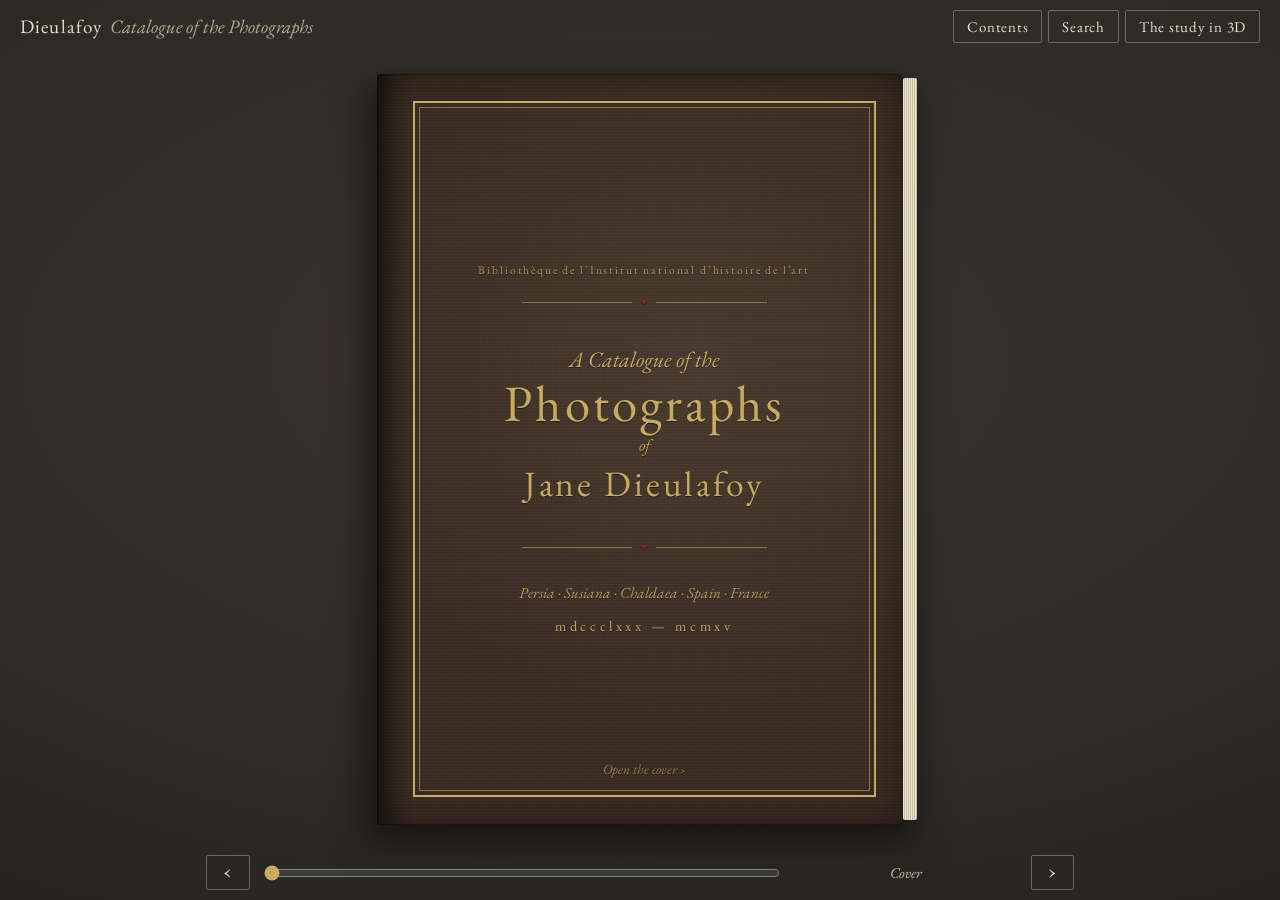
<file: index.html>
<!doctype html>
<html lang="en">
<head>
  <meta charset="utf-8">
  <meta name="viewport" content="width=device-width, initial-scale=1, viewport-fit=cover">
  <title>Jane Dieulafoy: A Catalogue of the Photographs</title>
  <meta name="description" content="A catalogue of Jane Dieulafoy's photographs, in the manner of an old printed catalogue: 774 numbered plates from the Dieulafoy albums of the INHA library, Paris, in six chapters.">
  <meta name="theme-color" content="#2e2a26">
  <link rel="preconnect" href="https://fonts.googleapis.com">
  <link rel="preconnect" href="https://fonts.gstatic.com" crossorigin>
  <link href="https://fonts.googleapis.com/css2?family=EB+Garamond:ital,wght@0,400;0,500;0,600;1,400;1,500&family=IM+Fell+English+SC&family=IM+Fell+English:ital@0;1&display=swap" rel="stylesheet">
  <link rel="stylesheet" href="css/catalogue.css">
  <link rel="icon" href="data:image/svg+xml,%3Csvg xmlns='http://www.w3.org/2000/svg' viewBox='0 0 32 32'%3E%3Crect width='32' height='32' fill='%233a2f26'/%3E%3Ctext x='16' y='24' font-family='Georgia' font-size='22' fill='%23e8d9b5' text-anchor='middle'%3ED%3C/text%3E%3C/svg%3E">
</head>
<body>
  <header class="top">
    <a class="top-title" href="#p0"><span class="sc">Dieulafoy</span> <em>Catalogue of the Photographs</em></a>
    <nav class="top-nav" aria-label="Catalogue">
      <button type="button" class="tbtn" data-go="contents">Contents</button>
      <button type="button" class="tbtn" data-act="search">Search</button>
      <a class="tbtn" href="study.html">The study in 3D</a>
    </nav>
  </header>

  <main class="desk" id="desk">
    <div class="book" id="book" aria-live="polite">
      <div class="edge edge-l" aria-hidden="true"></div>
      <div class="edge edge-r" aria-hidden="true"></div>
      <div class="slot slot-l" id="slot-l"></div>
      <div class="slot slot-r" id="slot-r"></div>
      <div class="ribbon" aria-hidden="true"></div>
      <button type="button" class="turn-zone tz-prev" data-act="prev" aria-label="Previous page"></button>
      <button type="button" class="turn-zone tz-next" data-act="next" aria-label="Next page"></button>
    </div>
  </main>

  <footer class="bar" role="toolbar" aria-label="Pages">
    <button type="button" class="tbtn arrow" data-act="prev" aria-label="Previous page">‹</button>
    <label class="scrub"><span class="sr">Go to page</span><input type="range" id="scrub" min="0" value="0"></label>
    <span class="folio" id="folio"></span>
    <button type="button" class="tbtn arrow" data-act="next" aria-label="Next page">›</button>
  </footer>

  <div class="sheet" id="search" hidden role="dialog" aria-label="Search the catalogue">
    <div class="sheet-card">
      <button type="button" class="sheet-close" data-act="close-search" aria-label="Close">✕</button>
      <p class="kicker">Search the catalogue</p>
      <label><span class="sr">Search captions</span><input type="search" id="q" placeholder="Ispahan, pont, derviche, frise, Salamanque…" autocomplete="off"></label>
      <p class="hits" id="hits"></p>
      <ol class="results" id="results"></ol>
    </div>
  </div>

  <div class="viewer" id="viewer" hidden role="dialog" aria-modal="true" aria-labelledby="v-title">
    <div class="v-stage">
      <div class="v-osd" id="v-osd"></div>
      <div class="v-tools">
        <button type="button" data-v="zoomin" aria-label="Zoom in">+</button>
        <button type="button" data-v="zoomout" aria-label="Zoom out">&minus;</button>
        <button type="button" data-v="home" aria-label="Fit to screen">&#9634;</button>
      </div>
      <button type="button" class="v-nav v-prev" data-v="prev" aria-label="Previous plate">&larr;</button>
      <button type="button" class="v-nav v-next" data-v="next" aria-label="Next plate">&rarr;</button>
    </div>
    <aside class="v-panel">
      <button type="button" class="sheet-close" data-v="close" aria-label="Close">✕</button>
      <p class="kicker" id="v-no"></p>
      <h2 id="v-title"></h2>
      <dl class="v-meta" id="v-meta"></dl>
      <div class="v-actions" id="v-actions"></div>
    </aside>
  </div>

  <noscript><p class="noscript">This catalogue needs JavaScript to turn its pages.</p></noscript>
  <script src="vendor/openseadragon.min.js"></script>
  <script type="module" src="js/catalogue.js"></script>
</body>
</html>
</file>
<file: css/catalogue.css>
/* Jane Dieulafoy: A Catalogue of the Photographs. A printed catalogue on a desk, in plain
   colours: cream paper, black ink, one muted red, and brown cloth with gilt for the covers. */

:root {
  --paper: #f3ecdc;
  --paper-2: #ece2cc;
  --ink: #241f1a;
  --ink-soft: #62574a;
  --red: #7a2a1d;
  --gilt: #c9aa62;
  --cloth: #3b2c22;
  --desk: #2e2a26;
  --line: rgba(36, 31, 26, 0.28);
  --serif: 'EB Garamond', Garamond, Georgia, serif;
  --fell: 'IM Fell English', 'EB Garamond', Georgia, serif;
  --fell-sc: 'IM Fell English SC', 'EB Garamond', Georgia, serif;
  --grain: url("data:image/svg+xml;utf8,<svg xmlns='http://www.w3.org/2000/svg' width='220' height='220'><filter id='n'><feTurbulence type='fractalNoise' baseFrequency='.85' numOctaves='3' stitchTiles='stitch'/><feColorMatrix values='0 0 0 0 .35  0 0 0 0 .27  0 0 0 0 .16  0 0 0 .09 0'/></filter><rect width='100%' height='100%' filter='url(%23n)'/></svg>");
}

* { box-sizing: border-box; }
html, body { height: 100%; margin: 0; }
body {
  display: flex; flex-direction: column;
  background: radial-gradient(120% 90% at 50% 40%, #3a3530 0%, var(--desk) 55%, #1f1c19 100%);
  color: var(--ink);
  font-family: var(--serif);
  overflow: hidden;
  -webkit-font-smoothing: antialiased;
}
button { font: inherit; color: inherit; }
a { color: inherit; }
[hidden] { display: none !important; }
.sr { position: absolute; width: 1px; height: 1px; overflow: hidden; clip: rect(0 0 0 0); }
.sc { font-family: var(--fell-sc); letter-spacing: 0.06em; }

/* ---------- top and bottom bars ---------- */
.top, .bar {
  display: flex; align-items: center; gap: 12px;
  padding: 10px 20px; color: #e9dfc8; flex: none;
}
.top { justify-content: space-between; }
.top-title { text-decoration: none; font-size: 19px; white-space: nowrap; overflow: hidden; text-overflow: ellipsis; }
.top-title em { color: #b9ab92; margin-left: 4px; }
.top-nav { display: flex; gap: 6px; flex: none; }
.tbtn {
  appearance: none; cursor: pointer; text-decoration: none;
  padding: 6px 13px; border: 1px solid rgba(233, 223, 200, 0.35); border-radius: 2px;
  background: transparent; font-family: var(--fell-sc); font-size: 15px; letter-spacing: 0.05em; color: #e9dfc8;
  transition: background 0.2s, border-color 0.2s;
}
.tbtn:hover { background: rgba(233, 223, 200, 0.1); border-color: rgba(233, 223, 200, 0.7); }
.tbtn:focus-visible, .plate:focus-visible { outline: 2px solid var(--gilt); outline-offset: 2px; }
.bar { justify-content: center; padding-bottom: max(10px, env(safe-area-inset-bottom)); }
.arrow { font-size: 22px; line-height: 1; padding: 4px 16px 7px; font-family: var(--serif); }
.scrub { flex: 1; max-width: 520px; display: flex; }
.scrub input { width: 100%; accent-color: var(--gilt); }
.folio { min-width: 15em; font-size: 15px; font-style: italic; color: #cfc3aa; text-align: center; white-space: nowrap; overflow: hidden; text-overflow: ellipsis; }

/* ---------- the book on the desk ---------- */
.desk { flex: 1; min-height: 0; display: grid; place-items: center; perspective: 2800px; }
.book {
  position: relative;
  width: calc(var(--pw) * 2); height: var(--ph);
  transform-style: preserve-3d;
  transition: transform 0.7s cubic-bezier(.3, .1, .2, 1), opacity 0.35s;
  opacity: 0;
}
.book.ready { opacity: 1; }
.book.single { width: var(--pw); }
.book.closed { transform: translateX(calc(var(--pw) * -0.5)); }
.book.at-end { transform: translateX(calc(var(--pw) * 0.5)); }
.book::before { /* the shadow the book casts on the desk */
  content: ''; position: absolute; inset: 1.5% -1% -2.5% -1%;
  background: rgba(0, 0, 0, 0.5); filter: blur(18px); z-index: -1; border-radius: 4px;
  transform: translateZ(-1px);
}
.book.closed::before { left: 49%; }
.book.at-end::before { right: 49%; }
.slot { position: absolute; top: 0; width: var(--pw); height: var(--ph); transition: opacity 0.18s; }
.slot-l { left: 0; }
.slot-r { left: var(--pw); }
.single .slot-l { display: none; }
.single .slot-r { left: 0; }
.book.jump .slot { opacity: 0; }

/* page edges: the thickness of the pages read and still to read */
.edge {
  position: absolute; top: 0.6%; height: 98.8%; z-index: 0;
  background: repeating-linear-gradient(to right, #efe6d2 0 1px, #c9bc9e 1px 2px);
  border-radius: 2px;
}
.edge-l { right: 100%; width: var(--el, 0px); }
.edge-r { left: 100%; width: var(--er, 0px); }
.book.closed .edge-l, .book.at-end .edge-r { display: none; }
.book.closed .edge-r { background: repeating-linear-gradient(to right, #efe6d2 0 1px, #c9bc9e 1px 2px); }

/* the silk ribbon */
.ribbon {
  position: absolute; z-index: 6; pointer-events: none;
  left: calc(var(--pw) + 0.9em); top: -0.25em;
  width: 0.62em; height: calc(var(--ph) + 2.4em);
  background: linear-gradient(90deg, #5e1e14, var(--red) 45%, #8d3a2a 60%, #5e1e14);
  clip-path: polygon(0 0, 100% 0, 100% 100%, 50% 96.5%, 0 100%);
  transform-origin: top center;
  box-shadow: 0 0 4px rgba(0, 0, 0, 0.3);
}
.single .ribbon { left: 0.9em; }
.book.closed .ribbon, .book.at-end .ribbon { display: none; }
.book.turning .ribbon { animation: sway 0.9s ease-in-out; }
@keyframes sway { 0%, 100% { transform: rotate(0); } 35% { transform: rotate(-2.2deg); } 70% { transform: rotate(1.2deg); } }

/* ---------- pages ---------- */
.page {
  position: absolute; inset: 0; overflow: hidden;
  display: flex; flex-direction: column;
  padding: 2.3em 2.5em 1.9em;
  background-color: var(--paper);
  background-image: var(--grain);
  font-size: 1em; line-height: 1.42;
}
.page.verso { background-image: linear-gradient(to left, rgba(70, 50, 25, 0.22), rgba(70, 50, 25, 0.05) 4%, transparent 9%), linear-gradient(to right, rgba(70, 50, 25, 0.06), transparent 3%), var(--grain); border-radius: 3px 0 0 3px; }
.page.recto { background-image: linear-gradient(to right, rgba(70, 50, 25, 0.22), rgba(70, 50, 25, 0.05) 4%, transparent 9%), linear-gradient(to left, rgba(70, 50, 25, 0.06), transparent 3%), var(--grain); border-radius: 0 3px 3px 0; }
.single .page.verso { background-image: linear-gradient(to right, rgba(70, 50, 25, 0.16), transparent 6%), var(--grain); }
.rh {
  flex: none; text-align: center; font-size: 0.66em; letter-spacing: 0.14em; color: var(--ink-soft);
  padding-bottom: 0.45em; margin-bottom: 1.1em; border-bottom: 1px solid var(--line);
}
.pg-body { flex: 1; min-height: 0; display: flex; flex-direction: column; }
.fo { flex: none; margin-top: 0.9em; font-size: 0.72em; color: var(--ink-soft); font-variant-numeric: oldstyle-nums; }
.verso .fo { text-align: left; }
.recto .fo { text-align: right; }

/* corner curl when the pointer is on the turning edge */
.page::before {
  content: ''; position: absolute; bottom: 0; width: 0; height: 0; z-index: 3; pointer-events: none;
  transition: width 0.25s ease, height 0.25s ease;
}
.recto::before { right: 0; background: linear-gradient(315deg, transparent 49%, #d7ccb3 50%, #f6efdf 72%, #fffaf0 100%); box-shadow: -3px -3px 6px rgba(0, 0, 0, 0.12); }
.verso::before { left: 0; background: linear-gradient(45deg, transparent 49%, #d7ccb3 50%, #f6efdf 72%, #fffaf0 100%); box-shadow: 3px -3px 6px rgba(0, 0, 0, 0.12); }
.book:not(.turning):has(.tz-next:hover) .slot-r .page.recto::before,
.book:not(.turning):has(.tz-prev:hover) .slot-l .page.verso::before { width: 3.2em; height: 3.2em; }
.turn-zone {
  position: absolute; top: 0; height: 100%; width: 8%; z-index: 4;
  appearance: none; border: 0; padding: 0; background: transparent; cursor: pointer;
}
.tz-prev { left: 0; }
.tz-next { right: 0; }
.single .turn-zone { width: 14%; }

/* ---------- the turning leaf ---------- */
.leaf {
  position: absolute; top: 0; z-index: 5; width: var(--pw); height: var(--ph);
  transform-style: preserve-3d;
  transition: transform 0.9s cubic-bezier(.42, .06, .26, 1);
}
.leaf.fwd { left: var(--pw); transform-origin: left center; }
.leaf.fwd.go { transform: rotateY(-180deg); }
.leaf.back { left: 0; transform-origin: right center; }
.leaf.back.go { transform: rotateY(180deg); }
.leaf.single-leaf { left: 0; transform-origin: left center; }
.leaf.single-leaf.fwd.go { transform: rotateY(-180deg); }
.leaf.single-leaf.back { transform: rotateY(-180deg); transition: none; }
.leaf.single-leaf.back.go { transform: rotateY(0); transition: transform 0.9s cubic-bezier(.42, .06, .26, 1); }
.face { position: absolute; inset: 0; backface-visibility: hidden; -webkit-backface-visibility: hidden; }
.face.rear { transform: rotateY(180deg); }
.face::after { /* light falling across the bending leaf */
  content: ''; position: absolute; inset: 0; pointer-events: none; opacity: 0;
  background: linear-gradient(to right, rgba(0, 0, 0, 0.28), rgba(0, 0, 0, 0) 55%, rgba(255, 255, 255, 0.18));
}
.face.rear::after { background: linear-gradient(to left, rgba(0, 0, 0, 0.28), rgba(0, 0, 0, 0) 55%, rgba(255, 255, 255, 0.18)); }
.leaf.go .face::after { animation: shade 0.9s ease-in-out; }
@keyframes shade { 0% { opacity: 0; } 50% { opacity: 1; } 100% { opacity: 0; } }
.book.turning .slot-l::after, .book.turning .slot-r::after { /* the shadow of the leaf on the page below */
  content: ''; position: absolute; inset: 0; pointer-events: none;
  background: rgba(40, 25, 10, 0.18); animation: under 0.9s ease-in-out forwards;
}
@keyframes under { 0% { opacity: 0; } 50% { opacity: 1; } 100% { opacity: 0; } }

/* ---------- covers and endpapers ---------- */
.cover {
  padding: 0; border-radius: 2px 6px 6px 2px;
  background-color: var(--cloth);
  background-image:
    linear-gradient(to right, rgba(0, 0, 0, 0.45), rgba(0, 0, 0, 0.1) 4%, transparent 7%),
    repeating-linear-gradient(0deg, rgba(255, 255, 255, 0.025) 0 1px, transparent 1px 3px),
    repeating-linear-gradient(90deg, rgba(0, 0, 0, 0.06) 0 1px, transparent 1px 3px),
    radial-gradient(120% 80% at 60% 40%, rgba(255, 230, 190, 0.08), transparent 60%);
  box-shadow: inset 0 0 0 1px rgba(0, 0, 0, 0.4), inset 0 0 2.5em rgba(0, 0, 0, 0.45);
  color: var(--gilt);
  cursor: pointer;
}
.cover.back { border-radius: 6px 2px 2px 6px; background-image: linear-gradient(to left, rgba(0, 0, 0, 0.45), rgba(0, 0, 0, 0.1) 4%, transparent 7%), repeating-linear-gradient(0deg, rgba(255, 255, 255, 0.025) 0 1px, transparent 1px 3px), repeating-linear-gradient(90deg, rgba(0, 0, 0, 0.06) 0 1px, transparent 1px 3px); cursor: default; }
.cv-frame {
  position: absolute; inset: 1.6em 1.6em 1.6em 2.1em;
  border: 2px solid var(--gilt); outline: 1px solid rgba(201, 170, 98, 0.6); outline-offset: -0.45em;
  display: flex; flex-direction: column; align-items: center; justify-content: center; text-align: center; padding: 1.5em;
  text-shadow: 0 1px 0 rgba(0, 0, 0, 0.5);
}
.back .cv-frame { inset: 1.6em 2.1em 1.6em 1.6em; }
.cv-top { font-size: 0.68em; letter-spacing: 0.16em; margin: 0 0 0.6em; opacity: 0.85; }
.cv-a { font-family: var(--fell); font-style: italic; font-size: 1.3em; margin: 1em 0 0; }
.cv-title { font-family: var(--fell-sc); font-weight: 400; font-size: 3em; letter-spacing: 0.06em; margin: 0.05em 0; line-height: 1; }
.cv-of { font-family: var(--fell); font-style: italic; margin: 0.1em 0; }
.cv-name { font-family: var(--fell-sc); font-size: 2.1em; letter-spacing: 0.08em; margin: 0 0 0.6em; }
.cv-sub { font-family: var(--fell); font-style: italic; font-size: 0.9em; margin: 1em 0 0.3em; opacity: 0.9; }
.cv-dates { font-size: 0.85em; letter-spacing: 0.25em; margin: 0.4em 0 0; }
.cv-hint { position: absolute; bottom: 1.2em; font-family: var(--fell); font-style: italic; font-size: 0.8em; opacity: 0.65; margin: 0; animation: breathe 2.6s ease-in-out infinite; }
@keyframes breathe { 50% { opacity: 0.25; } }
.cv-orn { font-size: 2.4em; margin: 0; opacity: 0.8; }
.cover .rule i { background: var(--gilt); }
.endpaper { /* marbled paper: veins of blue-grey and ochre on cream */
  background-color: #d9cdb4;
  background-image:
    url("data:image/svg+xml;utf8,<svg xmlns='http://www.w3.org/2000/svg' width='520' height='520'><filter id='m' x='0' y='0' width='100%' height='100%'><feTurbulence type='turbulence' baseFrequency='0.006 0.022' numOctaves='5' seed='11' stitchTiles='stitch'/><feColorMatrix values='0 0 0 -1.3 1.02  0 0 0 -1.5 0.98  0 0 0 -1.9 0.95  0 0 0 0 1'/><feComponentTransfer><feFuncR type='table' tableValues='.24 .42 .62 .86 .93'/><feFuncG type='table' tableValues='.30 .46 .58 .80 .89'/><feFuncB type='table' tableValues='.38 .52 .50 .68 .80'/></feComponentTransfer></filter><rect width='100%' height='100%' filter='url(%23m)'/></svg>"),
    var(--grain);
  background-size: cover, auto;
  box-shadow: inset 0 0 3em rgba(60, 40, 20, 0.3);
}

/* ---------- type ---------- */
.rule { display: flex; align-items: center; justify-content: center; gap: 0.6em; margin: 0.7em auto 1em; width: 60%; font-size: 0.7em; color: var(--red); }
.rule i { flex: 1; height: 1px; background: var(--ink); opacity: 0.55; }
.orn { display: block; text-align: center; color: var(--red); font-size: 1.3em; margin: 0.8em 0; }
.h-sec { font-family: var(--fell-sc); font-weight: 400; font-size: 1.7em; letter-spacing: 0.08em; text-align: center; margin: 0.3em 0 0; }
.h-sub { font-family: var(--fell-sc); font-weight: 400; font-size: 1.02em; letter-spacing: 0.06em; margin: 1em 0 0.3em; }
.text p, .chapter p:not(.ch-no):not(.ch-sub):not(.ch-range) { font-size: 0.93em; text-align: justify; hyphens: auto; margin: 0 0 0.7em; text-indent: 1.4em; }
.text p.dropcap, .chapter p.dropcap { text-indent: 0; }
.dropcap::first-letter { float: left; font-family: var(--fell); font-size: 3.35em; line-height: 0.78; padding: 0.07em 0.04em 0 0; margin-right: 0.02em; color: var(--red); }

.titlepage { align-items: center; justify-content: center; text-align: center; padding: 3em; }
.tp-a { font-size: 1em; letter-spacing: 0.18em; margin: 0; }
.tp-title { font-family: var(--fell-sc); font-weight: 400; font-size: 2.7em; letter-spacing: 0.05em; margin: 0.1em 0; line-height: 1; }
.tp-of { font-family: var(--fell); font-style: italic; margin: 0.15em 0; }
.tp-name { font-family: var(--fell-sc); font-size: 1.9em; letter-spacing: 0.07em; margin: 0; color: var(--red); }
.tp-dates { font-style: italic; margin: 0.2em 0 0.4em; }
.tp-desc { font-size: 0.9em; max-width: 21em; margin: 0.4em auto; font-style: italic; color: var(--ink-soft); }
.tp-imp { letter-spacing: 0.2em; font-size: 0.85em; margin: 1.5em 0 0; }
.tp-year { margin: 0.1em 0 0; font-size: 0.85em; letter-spacing: 0.2em; }
.imprint { justify-content: flex-end; }
.im-body { font-size: 0.74em; color: var(--ink-soft); text-align: center; padding: 0 1.5em 1.5em; }
.im-body p { margin: 0 0 0.9em; }
.im-credit { color: var(--ink); }
.im-small { font-style: italic; }

/* contents */
.toc { list-style: none; margin: 0.4em 0 0; padding: 0; }
.toc li { margin: 0 0 0.62em; }
.toc a { display: flex; align-items: baseline; gap: 0.4em; text-decoration: none; cursor: pointer; }
.toc a:hover span { color: var(--red); }
.toc span { font-size: 0.98em; }
.toc em { font-style: normal; font-family: var(--fell-sc); color: var(--red); display: inline-block; min-width: 2em; }
.toc small { display: block; font-size: 0.74em; font-style: italic; color: var(--ink-soft); padding-left: 2.7em; }
.toc i { flex: 1; border-bottom: 1px dotted var(--ink); opacity: 0.5; transform: translateY(-0.3em); min-width: 1em; }
.toc b { font-weight: 500; font-variant-numeric: oldstyle-nums; }
.toc-ch a { align-items: flex-end; }

/* chapter openers */
.chapter .pg-body { justify-content: center; }
.ch-no { text-align: center; color: var(--red); letter-spacing: 0.24em; font-size: 0.95em; margin: 0; }
.ch-title { font-family: var(--fell); font-weight: 400; font-size: 2.15em; line-height: 1.05; text-align: center; margin: 0.25em 0 0.1em; }
.ch-sub { text-align: center; font-style: italic; color: var(--ink-soft); margin: 0; }
.ch-range { text-align: center; letter-spacing: 0.16em; font-size: 0.78em; color: var(--ink-soft); margin: 0.8em 0 0; }

/* plates */
.plates .pg-body { gap: 1em; }
.plate { flex: 1; min-height: 0; margin: 0; display: flex; flex-direction: column; cursor: zoom-in; border-radius: 2px; }
.pl-frame { flex: 1; min-height: 0; display: flex; align-items: center; justify-content: center; padding: 0.15em 0; }
.pl-frame img {
  max-width: 100%; max-height: 100%; display: block;
  border: 1px solid #2b2620; padding: 0.28em; background: #fbf7ec;
  box-shadow: 0 0.12em 0.35em rgba(60, 40, 20, 0.2);
  transition: transform 0.35s cubic-bezier(.2, .7, .2, 1), box-shadow 0.35s;
  opacity: 0; animation: develop 0.9s ease-out 0.05s forwards;
}
@keyframes develop { from { opacity: 0; filter: sepia(0.6) brightness(1.15); } to { opacity: 1; filter: none; } }
.plate:hover .pl-frame img { transform: translateY(-0.12em) scale(1.012); box-shadow: 0 0.5em 1em rgba(60, 40, 20, 0.28); }
.plate figcaption {
  flex: none; font-size: 0.74em; line-height: 1.32; margin-top: 0.45em; text-align: center;
  display: -webkit-box; -webkit-line-clamp: 3; -webkit-box-orient: vertical; overflow: hidden;
}
.pl-no { font-weight: 600; font-variant-numeric: lining-nums; margin-right: 0.2em; }
.pl-src { display: block; font-size: 0.9em; font-style: italic; color: var(--ink-soft); }
.plate.flash { animation: flash 1.6s ease-out; }
@keyframes flash { 0%, 30% { box-shadow: 0 0 0 0.25em rgba(201, 170, 98, 0.7); background: rgba(201, 170, 98, 0.15); } 100% { box-shadow: 0 0 0 0.25em rgba(201, 170, 98, 0); background: transparent; } }

/* concordance */
.cc-intro { text-align: center; font-style: italic; font-size: 0.85em; color: var(--ink-soft); margin: 0 0 0.8em; }
.cc { margin: 0; font-size: 0.86em; }
.cc dt { margin-top: 0.75em; }
.cc dt .sc { font-size: 1.1em; }
.cc dt small { color: var(--ink-soft); font-style: italic; }
.cc dd { margin: 0.15em 0 0; text-align: justify; hyphens: auto; line-height: 1.35; }
.colo-credit { text-align: center; text-indent: 0 !important; }

/* ---------- search sheet ---------- */
.sheet { position: fixed; inset: 0; z-index: 30; display: grid; place-items: start center; padding: 6vh 16px 16px; background: rgba(20, 16, 12, 0.55); backdrop-filter: blur(3px); }
.sheet-card {
  position: relative; width: min(640px, 100%); max-height: 84vh; display: flex; flex-direction: column;
  padding: 26px 26px 18px; background-color: var(--paper); background-image: var(--grain);
  box-shadow: 0 30px 80px rgba(0, 0, 0, 0.5); border-radius: 3px;
}
.kicker { margin: 0 0 8px; font-family: var(--fell-sc); letter-spacing: 0.14em; color: var(--red); font-size: 15px; }
.sheet-card input {
  width: 100%; padding: 10px 14px; font: 19px var(--serif); color: var(--ink);
  border: 1px solid var(--line); background: #fffaf0; border-radius: 2px;
}
.sheet-card input:focus { outline: 2px solid var(--gilt); }
.hits { font-style: italic; color: var(--ink-soft); margin: 10px 0 6px; }
.results { list-style: none; padding: 0; margin: 0; overflow-y: auto; }
.results button {
  display: flex; gap: 12px; align-items: center; width: 100%; text-align: left; cursor: pointer;
  border: 0; border-top: 1px solid var(--line); background: transparent; padding: 8px 4px; font-size: 16px; line-height: 1.3;
}
.results button:hover { background: var(--paper-2); }
.results img { width: 64px; height: 48px; object-fit: contain; flex: none; background: var(--paper-2); }
.results small { display: block; font-style: italic; color: var(--ink-soft); font-size: 14px; }
.results .more { padding: 8px 4px; font-style: italic; color: var(--ink-soft); }
.sheet-close {
  position: absolute; top: 10px; right: 10px; width: 36px; height: 36px; border-radius: 50%;
  appearance: none; border: 0; background: transparent; cursor: pointer; font-size: 17px; color: var(--ink);
}
.sheet-close:hover { background: rgba(36, 31, 26, 0.08); }

/* ---------- viewer ---------- */
.viewer { position: fixed; inset: 0; z-index: 40; display: grid; grid-template-columns: 1fr minmax(300px, 380px); grid-template-rows: 100%; background: #14110e; }
.v-stage { position: relative; min-height: 0; height: 100%; }
.v-osd { width: 100%; height: 100%; }
.v-tools { position: absolute; left: 16px; bottom: 16px; display: flex; gap: 6px; }
.v-tools button, .v-nav {
  width: 42px; height: 42px; border-radius: 50%; cursor: pointer; font-size: 18px; line-height: 1;
  border: 1px solid rgba(233, 223, 200, 0.3); background: rgba(20, 17, 14, 0.75); color: #e9dfc8;
}
.v-tools button:hover, .v-nav:hover:not(:disabled) { background: #e9dfc8; color: #14110e; }
.v-nav { position: absolute; top: 50%; margin-top: -21px; }
.v-nav:disabled { opacity: 0.25; cursor: default; }
.v-prev { left: 16px; } .v-next { right: 16px; }
.v-panel { position: relative; overflow-y: auto; padding: 54px 26px 26px; background-color: var(--paper); background-image: var(--grain); }
.v-panel h2 { margin: 0 0 16px; font-family: var(--fell); font-weight: 400; font-size: 28px; line-height: 1.12; }
.v-meta { margin: 0 0 18px; font-size: 16px; }
.v-meta > div { padding: 8px 0; border-top: 1px solid var(--line); }
.v-meta dt { font-family: var(--fell-sc); letter-spacing: 0.1em; font-size: 13px; color: var(--ink-soft); }
.v-meta dd { margin: 0; }
.v-meta ol { margin: 4px 0 0; padding-left: 20px; }
.v-actions { display: flex; flex-wrap: wrap; gap: 8px; }
.vbtn { padding: 8px 14px; border: 1px solid var(--ink); text-decoration: none; font-family: var(--fell-sc); letter-spacing: 0.05em; border-radius: 2px; }
.vbtn.solid { background: var(--ink); color: var(--paper); }
.vbtn:hover { background: var(--red); border-color: var(--red); color: var(--paper); }
.noscript { color: #e9dfc8; text-align: center; padding: 40px; }

/* ---------- small screens ---------- */
@media (max-width: 700px) {
  .top { padding: 8px 10px; gap: 8px; }
  .top-title em { display: none; }
  .top-title { font-size: 17px; }
  .tbtn { padding: 5px 9px; font-size: 13px; }
  .top-nav a.tbtn { display: none; }
  .bar { padding: 6px 8px; gap: 6px; }
  .folio { min-width: 0; flex: 0 1 auto; font-size: 13px; }
  .scrub { display: none; }
  .viewer { grid-template-columns: 1fr; grid-template-rows: 55vh 1fr; }
  .v-panel { padding: 18px 16px 24px; }
  .v-panel .sheet-close { position: fixed; top: 10px; right: 10px; z-index: 2; background: var(--paper); }
}
@media (prefers-reduced-motion: reduce) {
  .book, .leaf, .slot { transition: none !important; }
  .pl-frame img { animation: none; opacity: 1; }
  .cv-hint { animation: none; }
}
</file>
